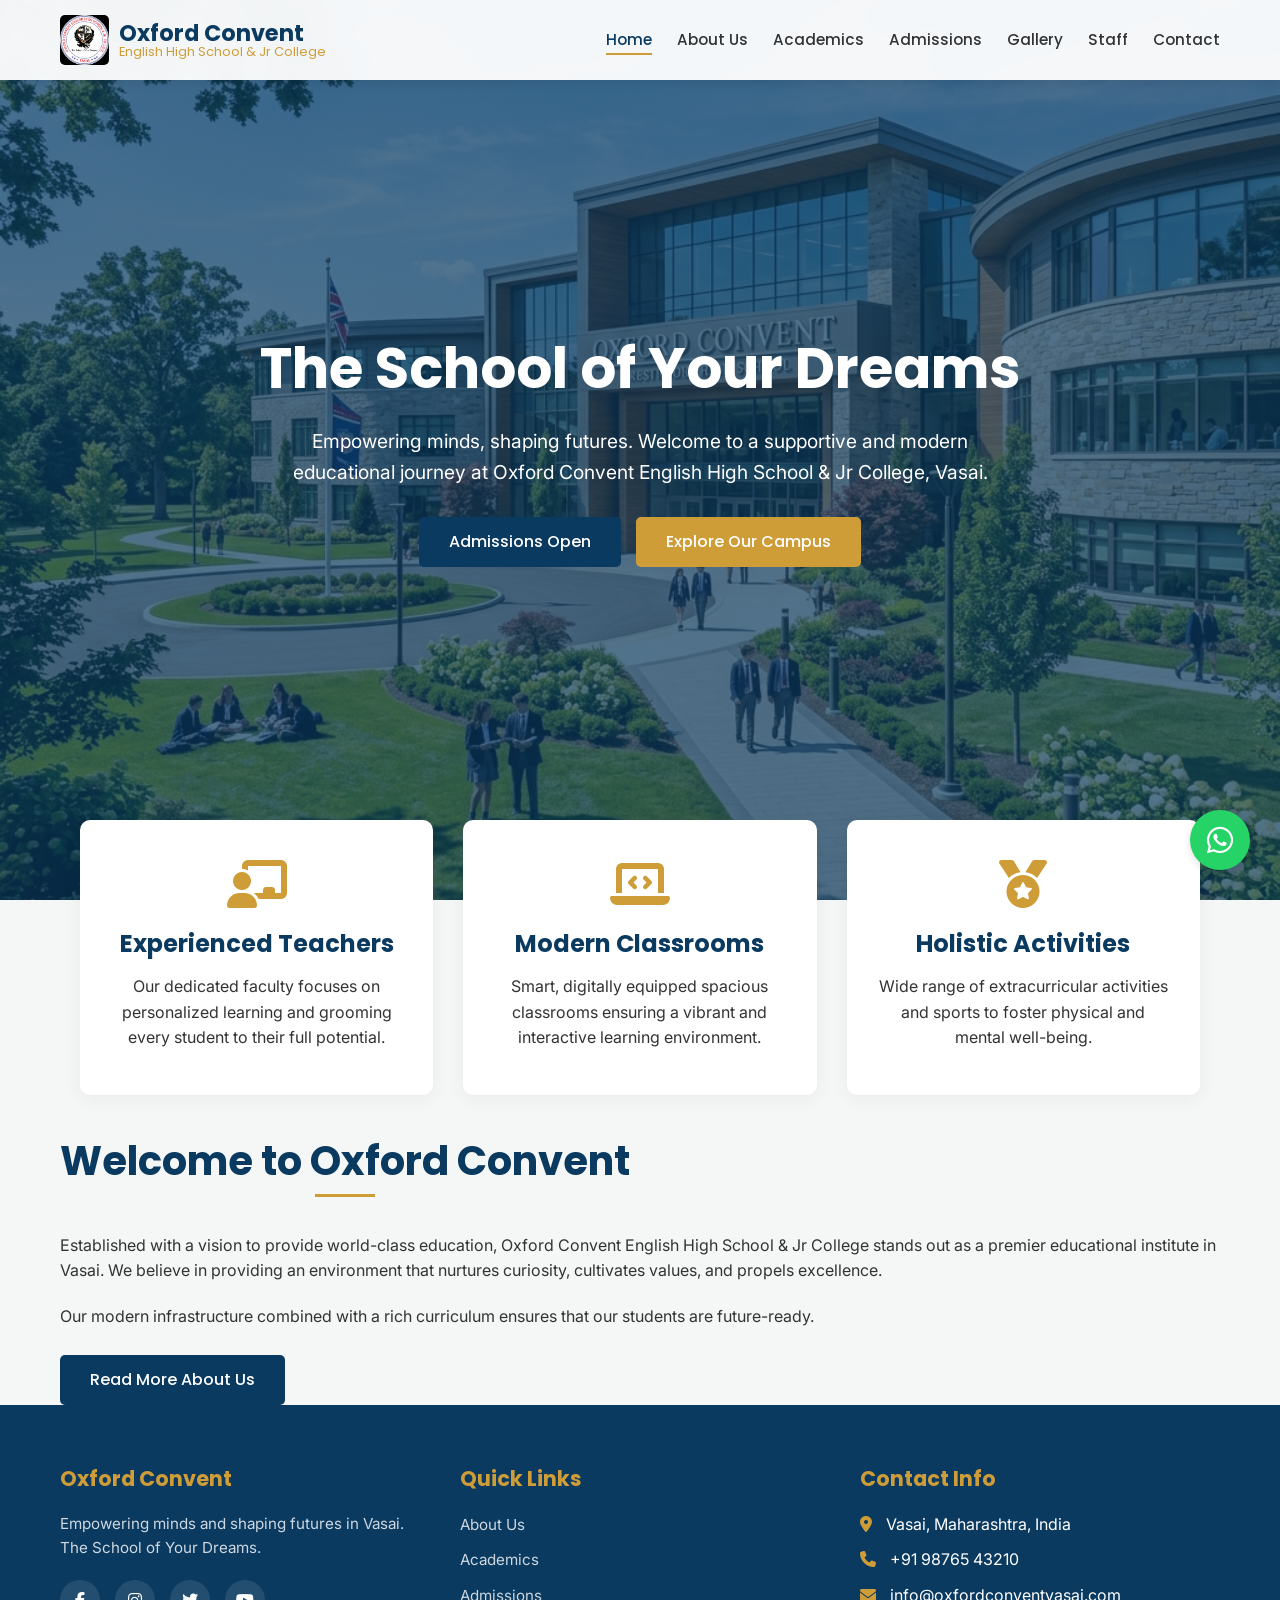
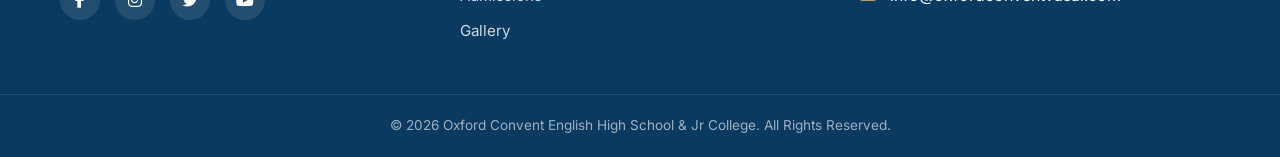
<file: index.html>
<!DOCTYPE html>
<html lang="en">
<head>
    <meta charset="UTF-8">
    <meta name="viewport" content="width=device-width, initial-scale=1.0">
    <meta name="description" content="Oxford Convent English High School & Jr College, Vasai - The School of Your Dreams. Admissions Open.">
    <title>Home | Oxford Convent English High School & Jr College</title>
    <link rel="stylesheet" href="css/styles.css">
    <!-- Font Awesome for Icons -->
    <link rel="stylesheet" href="https://cdnjs.cloudflare.com/ajax/libs/font-awesome/6.4.0/css/all.min.css">
    <style>
        /* Home Specific Styles */
        .hero {
            height: 100vh;
            background: linear-gradient(rgba(10, 58, 96, 0.7), rgba(10, 58, 96, 0.7)), url('images/hero.png') center/cover no-repeat;
            display: flex;
            align-items: center;
            justify-content: center;
            text-align: center;
            color: var(--white);
            position: relative;
        }

        .hero-content {
            max-width: 800px;
            padding: 0 20px;
        }

        .hero-content h1 {
            font-size: 3.5rem;
            color: var(--white);
            margin-bottom: 20px;
            animation: fadeInDown 1s ease-out;
        }

        .hero-content p {
            font-size: 1.2rem;
            margin-bottom: 30px;
            animation: fadeInUp 1s ease-out;
        }

        .hero-btns {
            display: flex;
            gap: 15px;
            justify-content: center;
            animation: fadeInUp 1.2s ease-out;
        }

        @keyframes fadeInDown {
            from { opacity: 0; transform: translateY(-30px); }
            to { opacity: 1; transform: translateY(0); }
        }

        @keyframes fadeInUp {
            from { opacity: 0; transform: translateY(30px); }
            to { opacity: 1; transform: translateY(0); }
        }

        /* Highlights Features */
        .features-grid {
            display: grid;
            grid-template-columns: repeat(auto-fit, minmax(300px, 1fr));
            gap: 30px;
            margin-top: -80px;
            padding: 0 20px;
            z-index: 10;
            position: relative;
        }

        .feature-card {
            background-color: var(--white);
            padding: 40px 30px;
            border-radius: 10px;
            box-shadow: var(--box-shadow);
            text-align: center;
            transition: var(--transition);
            border-bottom: 4px solid transparent;
        }

        .feature-card:hover {
            transform: translateY(-10px);
            box-shadow: var(--box-shadow-hover);
            border-bottom-color: var(--secondary-gold);
        }

        .feature-icon {
            font-size: 3rem;
            color: var(--secondary-gold);
            margin-bottom: 20px;
        }

        .feature-card h3 {
            margin-bottom: 15px;
            font-size: 1.5rem;
        }

        /* Notice Board & About Mini */
        .home-section-2 {
            display: flex;
            flex-wrap: wrap;
            gap: 40px;
            margin-top: 40px;
        }

        .about-mini {
            flex: 1 1 500px;
        }

        .about-mini img {
            border-radius: 10px;
            box-shadow: var(--box-shadow);
            margin-bottom: 20px;
        }

        .notice-board {
            flex: 1 1 350px;
            background-color: var(--white);
            border-radius: 10px;
            box-shadow: var(--box-shadow);
            padding: 30px;
            border-top: 5px solid var(--primary-blue);
        }

        .notice-board h3 {
            margin-bottom: 20px;
            display: flex;
            align-items: center;
            gap: 10px;
            border-bottom: 1px solid #ddd;
            padding-bottom: 15px;
        }

        .notice-list {
            height: 300px;
            overflow-y: auto;
        }

        .notice-item {
            padding: 15px 0;
            border-bottom: 1px dashed #eee;
            position: relative;
        }

        .notice-item:hover .notice-title {
            color: var(--primary-blue);
        }

        .notice-date {
            font-size: 0.8rem;
            color: var(--secondary-gold);
            font-weight: 600;
            display: block;
            margin-bottom: 5px;
        }

        .notice-title {
            font-weight: 500;
            transition: var(--transition);
        }
        
        .new-badge {
            background-color: #ff3b30;
            color: white;
            font-size: 0.7rem;
            padding: 2px 6px;
            border-radius: 3px;
            margin-left: 5px;
        }

        /* Custom Scrollbar for Notice */
        .notice-list::-webkit-scrollbar {
            width: 6px;
        }
        .notice-list::-webkit-scrollbar-track {
            background: #f1f1f1; 
        }
        .notice-list::-webkit-scrollbar-thumb {
            background: var(--primary-blue); 
            border-radius: 3px;
        }

        @media (max-width: 768px) {
            .hero-content h1 {
                font-size: 2.5rem;
            }
            .features-grid {
                margin-top: 40px;
            }
        }
    </style>
</head>
<body>

    <!-- Header Section -->
    <header>
        <div class="container navbar">
            <a href="index.html" class="logo">
                <img src="images/logo.jpeg" alt="Oxford Convent Logo" class="school-logo">
                <div class="logo-text">
                    Oxford Convent
                    <span>English High School & Jr College</span>
                </div>
            </a>
            
            <nav>
                <ul class="nav-links">
                    <li><a href="index.html" class="active">Home</a></li>
                    <li><a href="about.html">About Us</a></li>
                    <li><a href="academics.html">Academics</a></li>
                    <li><a href="admissions.html">Admissions</a></li>
                    <li><a href="gallery.html">Gallery</a></li>
                    <li><a href="staff.html">Staff</a></li>
                    <li><a href="contact.html">Contact</a></li>
                </ul>
            </nav>

            <div class="menu-toggle" id="mobile-menu">
                <i class="fa-solid fa-bars"></i>
            </div>
        </div>
    </header>

    <!-- Hero Section -->
    <section class="hero">
        <div class="hero-content">
            <h1>The School of Your Dreams</h1>
            <p>Empowering minds, shaping futures. Welcome to a supportive and modern educational journey at Oxford Convent English High School & Jr College, Vasai.</p>
            <div class="hero-btns">
                <a href="admissions.html" class="btn btn-primary">Admissions Open</a>
                <a href="about.html" class="btn btn-secondary">Explore Our Campus</a>
            </div>
        </div>
    </section>

    <!-- Highlights Grid -->
    <div class="container">
        <div class="features-grid">
            <div class="feature-card reveal">
                <i class="fa-solid fa-chalkboard-user feature-icon"></i>
                <h3>Experienced Teachers</h3>
                <p>Our dedicated faculty focuses on personalized learning and grooming every student to their full potential.</p>
            </div>
            <div class="feature-card reveal" style="transition-delay: 0.1s;">
                <i class="fa-solid fa-laptop-code feature-icon"></i>
                <h3>Modern Classrooms</h3>
                <p>Smart, digitally equipped spacious classrooms ensuring a vibrant and interactive learning environment.</p>
            </div>
            <div class="feature-card reveal" style="transition-delay: 0.2s;">
                <i class="fa-solid fa-medal feature-icon"></i>
                <h3>Holistic Activities</h3>
                <p>Wide range of extracurricular activities and sports to foster physical and mental well-being.</p>
            </div>
        </div>
    </div>

    <!-- Main Content Area -->
    <section class="container home-section-2">
        <div class="about-mini reveal">
            <h2 class="section-title" style="left: 0; transform: none; text-align: left;">Welcome to Oxford Convent</h2>
            <br><br>
            <p style="margin-bottom: 20px;">Established with a vision to provide world-class education, Oxford Convent English High School & Jr College stands out as a premier educational institute in Vasai. We believe in providing an environment that nurtures curiosity, cultivates values, and propels excellence.</p>
            <p>Our modern infrastructure combined with a rich curriculum ensures that our students are future-ready.</p>
            <br>
            <a href="about.html" class="btn btn-primary">Read More About Us</a>
        </div>
        

    </section>

    <!-- Footer Section -->
    <footer>
        <div class="container footer-grid">
            <div class="footer-col">
                <h3>Oxford Convent</h3>
                <p>Empowering minds and shaping futures in Vasai. The School of Your Dreams.</p>
                <div class="social-links">
                    <a href="#"><i class="fa-brands fa-facebook-f"></i></a>
                    <a href="#"><i class="fa-brands fa-instagram"></i></a>
                    <a href="#"><i class="fa-brands fa-twitter"></i></a>
                    <a href="#"><i class="fa-brands fa-youtube"></i></a>
                </div>
            </div>
            <div class="footer-col">
                <h3>Quick Links</h3>
                <ul>
                    <li><a href="about.html">About Us</a></li>
                    <li><a href="academics.html">Academics</a></li>
                    <li><a href="admissions.html">Admissions</a></li>
                    <li><a href="gallery.html">Gallery</a></li>
                </ul>
            </div>
            <div class="footer-col">
                <h3>Contact Info</h3>
                <ul>
                    <li><i class="fa-solid fa-location-dot" style="color: var(--secondary-gold); margin-right: 10px;"></i> Vasai, Maharashtra, India</li>
                    <li><i class="fa-solid fa-phone" style="color: var(--secondary-gold); margin-right: 10px;"></i> +91 98765 43210</li>
                    <li><i class="fa-solid fa-envelope" style="color: var(--secondary-gold); margin-right: 10px;"></i> info@oxfordconventvasai.com</li>
                </ul>
            </div>
        </div>
        <div class="footer-bottom">
            <p>&copy; 2026 Oxford Convent English High School & Jr College. All Rights Reserved.</p>
        </div>
    </footer>

    <!-- WhatsApp Floating Button -->
    <a href="https://wa.me/919876543210" class="whatsapp-float" target="_blank" title="Contact us on WhatsApp">
        <i class="fa-brands fa-whatsapp"></i>
    </a>

    <script src="js/script.js"></script>
</body>
</html>
</file>
<file: css/styles.css>
/* =========================================================================
   Oxford Convent English High School - Core Styles
   ========================================================================= */

@import url('https://fonts.googleapis.com/css2?family=Inter:wght@300;400;500;600&family=Poppins:wght@400;500;600;700&display=swap');

:root {
  /* Color Palette */
  --primary-blue: #0A3A60;
  --secondary-gold: #CF9D38;
  --bg-light: #F4F7F6;
  --white: #FFFFFF;
  --text-dark: #333333;
  --text-muted: #666666;
  
  /* Layout & Spacing */
  --max-width: 1200px;
  --header-height: 80px;

  /* Typography */
  --font-heading: 'Poppins', sans-serif;
  --font-body: 'Inter', sans-serif;

  /* Transitions & Shadows */
  --transition: all 0.3s ease;
  --box-shadow: 0 4px 20px rgba(0, 0, 0, 0.05);
  --box-shadow-hover: 0 10px 30px rgba(0, 0, 0, 0.1);
}

/* =========================================================================
   Reset & Base Styles
   ========================================================================= */
* {
  margin: 0;
  padding: 0;
  box-sizing: border-box;
}

html {
  scroll-behavior: smooth;
}

body {
  font-family: var(--font-body);
  color: var(--text-dark);
  line-height: 1.6;
  background-color: var(--bg-light);
  overflow-x: hidden;
}

h1, h2, h3, h4, h5, h6 {
  font-family: var(--font-heading);
  color: var(--primary-blue);
  line-height: 1.3;
}

a {
  text-decoration: none;
  color: inherit;
}

ul {
  list-style: none;
}

img {
  max-width: 100%;
  height: auto;
  display: block;
}

/* Container */
.container {
  width: 100%;
  max-width: var(--max-width);
  margin: 0 auto;
  padding: 0 20px;
}

/* Sections */
section {
  padding: 80px 0;
}

.section-title {
  text-align: center;
  font-size: 2.5rem;
  font-weight: 700;
  margin-bottom: 20px;
  position: relative;
  display: inline-block;
  left: 50%;
  transform: translateX(-50%);
}

.section-title::after {
  content: '';
  position: absolute;
  bottom: -10px;
  left: 50%;
  transform: translateX(-50%);
  width: 60px;
  height: 3px;
  background-color: var(--secondary-gold);
}

.section-subtitle {
  text-align: center;
  color: var(--text-muted);
  margin-bottom: 50px;
  max-width: 600px;
  margin-left: auto;
  margin-right: auto;
}

/* Buttons */
.btn {
  display: inline-block;
  padding: 12px 30px;
  border-radius: 5px;
  font-family: var(--font-heading);
  font-weight: 500;
  cursor: pointer;
  transition: var(--transition);
  border: none;
  text-align: center;
}

.btn-primary {
  background-color: var(--primary-blue);
  color: var(--white);
}

.btn-primary:hover {
  background-color: var(--secondary-gold);
  color: var(--white);
  transform: translateY(-3px);
}

.btn-secondary {
  background-color: var(--secondary-gold);
  color: var(--white);
}

.btn-secondary:hover {
  background-color: var(--primary-blue);
  color: var(--white);
  transform: translateY(-3px);
}

/* =========================================================================
   Header & Navbar
   ========================================================================= */
header {
  position: fixed;
  top: 0;
  left: 0;
  width: 100%;
  height: var(--header-height);
  background-color: rgba(255, 255, 255, 0.95);
  backdrop-filter: blur(10px);
  box-shadow: 0 2px 10px rgba(0, 0, 0, 0.1);
  z-index: 1000;
  transition: var(--transition);
}

.navbar {
  display: flex;
  justify-content: space-between;
  align-items: center;
  height: 100%;
}

.logo {
  display: flex;
  align-items: center;
  gap: 10px;
}

.logo-text {
  font-family: var(--font-heading);
  font-size: 1.4rem;
  font-weight: 700;
  color: var(--primary-blue);
  line-height: 1.1;
}

.logo-text span {
  display: block;
  font-size: 0.8rem;
  font-weight: 400;
  color: var(--secondary-gold);
}

.school-logo {
  height: 50px;
  width: auto;
  border-radius: 5px;
}

.nav-links {
  display: flex;
  gap: 25px;
}

.nav-links li a {
  font-family: var(--font-heading);
  font-weight: 500;
  font-size: 0.95rem;
  color: var(--text-dark);
  transition: var(--transition);
  position: relative;
}

.nav-links li a:hover,
.nav-links li a.active {
  color: var(--primary-blue);
}

.nav-links li a::after {
  content: '';
  position: absolute;
  bottom: -5px;
  left: 0;
  width: 0;
  height: 2px;
  background-color: var(--secondary-gold);
  transition: var(--transition);
}

.nav-links li a:hover::after,
.nav-links li a.active::after {
  width: 100%;
}

/* Mobile Menu Toggle */
.menu-toggle {
  display: none;
  font-size: 1.8rem;
  color: var(--primary-blue);
  cursor: pointer;
}

/* =========================================================================
   Footer
   ========================================================================= */
footer {
  background-color: var(--primary-blue);
  color: var(--white);
  padding: 60px 0 20px;
}

.footer-grid {
  display: grid;
  grid-template-columns: repeat(auto-fit, minmax(250px, 1fr));
  gap: 40px;
  margin-bottom: 40px;
}

.footer-col h3 {
  color: var(--secondary-gold);
  margin-bottom: 20px;
  font-size: 1.3rem;
}

.footer-col p {
  color: rgba(255, 255, 255, 0.8);
  margin-bottom: 15px;
  font-size: 0.95rem;
}

.footer-col ul li {
  margin-bottom: 10px;
}

.footer-col ul li a {
  color: rgba(255, 255, 255, 0.8);
  transition: var(--transition);
  font-size: 0.95rem;
}

.footer-col ul li a:hover {
  color: var(--secondary-gold);
  padding-left: 5px;
}

.social-links {
  display: flex;
  gap: 15px;
  margin-top: 20px;
}

.social-links a {
  display: flex;
  align-items: center;
  justify-content: center;
  width: 40px;
  height: 40px;
  border-radius: 50%;
  background-color: rgba(255, 255, 255, 0.1);
  color: var(--white);
  transition: var(--transition);
}

.social-links a:hover {
  background-color: var(--secondary-gold);
}

.footer-bottom {
  text-align: center;
  padding-top: 20px;
  border-top: 1px solid rgba(255, 255, 255, 0.1);
  color: rgba(255, 255, 255, 0.6);
  font-size: 0.85rem;
}

/* =========================================================================
   Animations (Scroll Reveal)
   ========================================================================= */
.reveal {
  opacity: 0;
  transform: translateY(50px);
  transition: all 0.8s ease-out;
}

.reveal.active {
  opacity: 1;
  transform: translateY(0);
}

/* =========================================================================
   Floating WhatsApp Button
   ========================================================================= */
.whatsapp-float {
  position: fixed;
  bottom: 30px;
  right: 30px;
  background-color: #25d366;
  color: #fff;
  width: 60px;
  height: 60px;
  border-radius: 50px;
  text-align: center;
  font-size: 30px;
  box-shadow: 2px 2px 10px rgba(0,0,0,0.2);
  z-index: 100;
  display: flex;
  align-items: center;
  justify-content: center;
  transition: var(--transition);
}

.whatsapp-float:hover {
  transform: scale(1.1);
  background-color: #1ebe5d;
}

/* =========================================================================
   Pages Base Styles (Shared layouts)
   ========================================================================= */
.page-header {
  background-color: var(--primary-blue);
  padding: 120px 0 60px;
  text-align: center;
  color: var(--white);
  position: relative;
  overflow: hidden;
}

.page-header::before {
  content: '';
  position: absolute;
  top: 0; left: 0; right: 0; bottom: 0;
  background: url('../images/pattern.png');
  opacity: 0.05;
}

.page-header h1 {
  font-size: 3rem;
  color: var(--white);
  position: relative;
  z-index: 1;
}

.page-breadcrumb {
  margin-top: 15px;
  font-size: 0.95rem;
  position: relative;
  z-index: 1;
}

.page-breadcrumb a {
  color: var(--secondary-gold);
}

/* =========================================================================
   Responsive Global
   ========================================================================= */
@media (max-width: 991px) {
  .nav-links {
    display: flex;
    flex-direction: column;
    position: fixed;
    top: var(--header-height);
    right: -100%;
    width: 250px;
    height: calc(100vh - var(--header-height));
    background-color: var(--white);
    box-shadow: -5px 0 15px rgba(0,0,0,0.05);
    padding: 30px 20px;
    transition: var(--transition);
    gap: 20px;
  }

  .nav-links.active {
    right: 0;
  }

  .menu-toggle {
    display: block;
  }
}
</file>
